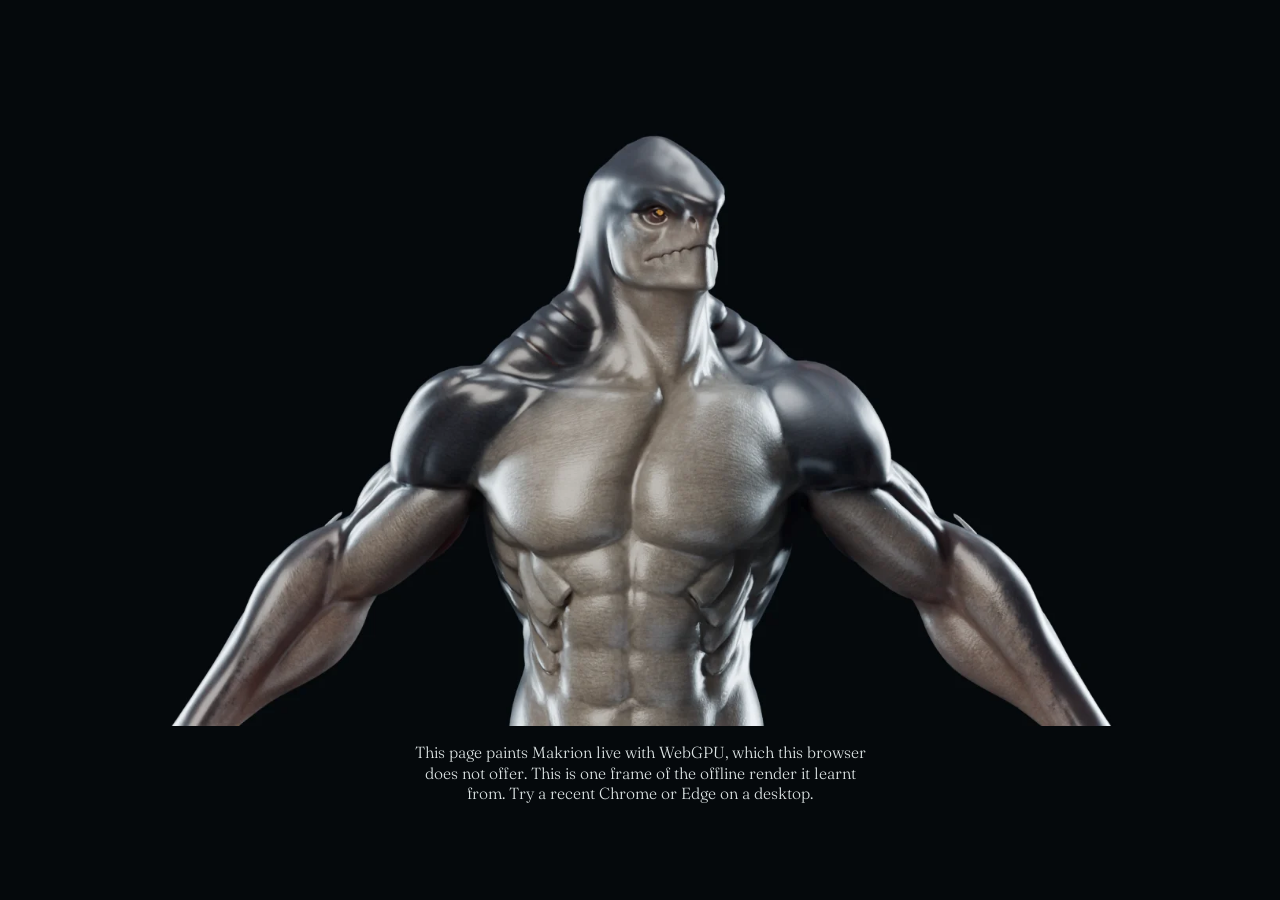
<file: index.html>
<!doctype html>
<html lang="en">
<head>
<meta charset="utf-8">
<meta name="viewport" content="width=device-width, initial-scale=1">
<title>Makrion, a neural portrait</title>
<meta name="description" content="A shark-man rendered offline in Blender Cycles, then repainted live in the browser by a tiny neural network running in WebGPU.">
<link rel="stylesheet" href="./style.css">
<link rel="preload" href="./vendor/fonts/fraunces-latin-opsz-normal.woff2" as="font" type="font/woff2" crossorigin>
</head>
<body>
<main id="stage">
  <h1 id="wordmark" aria-label="Makrion"><span>M</span><span>A</span><span>K</span><span>R</span><span>I</span><span>O</span><span>N</span></h1>
  <canvas id="gpu" aria-label="Live neural render of a shark-man who follows your cursor"></canvas>
  <p id="caption">Painted live by a small neural network. <span class="mono">Not a video. Move your cursor.</span></p>
  <p id="stat" class="mono" aria-hidden="true"></p>
  <div id="loader" aria-live="polite">
    <p class="mono"><span id="load-label">Loading the model</span> <span id="load-pct">0</span></p>
    <div class="line"><i id="load-line"></i></div>
  </div>
  <div id="nogpu" hidden>
    <img src="./assets/poster.webp" alt="Cycles render of Makrion">
    <p>This page paints Makrion live with WebGPU, which this browser does not offer. This is one frame of the offline render it learnt from. Try a recent Chrome or Edge on a desktop.</p>
  </div>
</main>
<script type="module" src="./src/main.js"></script>
</body>
</html>
</file>
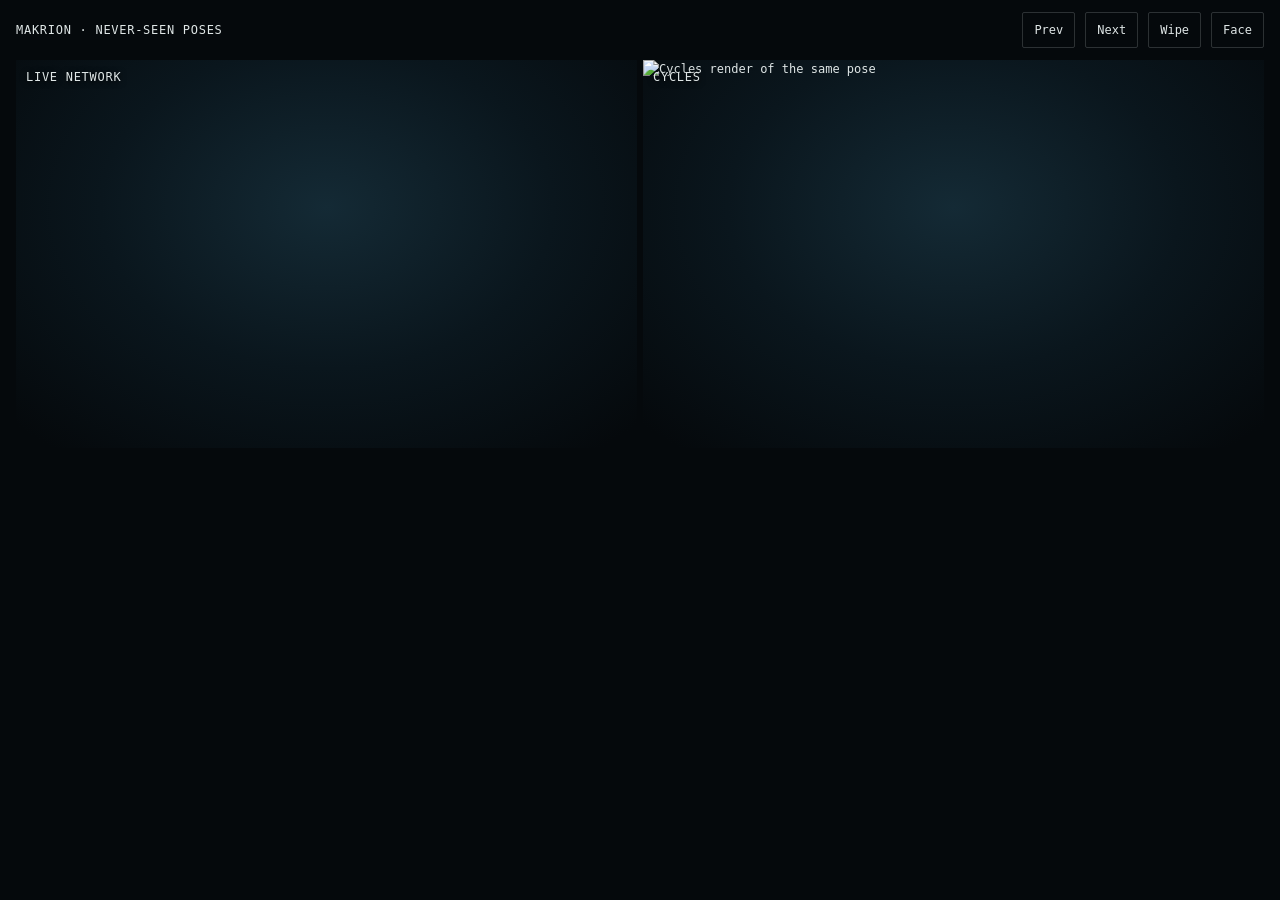
<file: compare.html>
<!doctype html>
<html lang="en">
<head>
<meta charset="utf-8">
<meta name="viewport" content="width=device-width, initial-scale=1">
<title>Makrion: network vs Cycles</title>
<style>
  :root { --ink: #05090c; --ice: #dfe6e6; --dim: #8795a0; --gold: #d9a84a; --line: rgba(223, 230, 230, .18); }
  * { box-sizing: border-box; }
  html, body { margin: 0; min-height: 100%; background: var(--ink); color: var(--ice); font: 400 12px/1.5 ui-monospace, Menlo, Consolas, monospace; }
  header { display: flex; flex-wrap: wrap; align-items: center; gap: 10px; padding: 12px 16px; }
  header b { font-weight: 400; margin-right: auto; letter-spacing: .06em; text-transform: uppercase; }
  button { appearance: none; background: none; color: var(--ice); border: 1px solid var(--line); padding: 8px 11px; font: inherit; cursor: pointer; border-radius: 2px; }
  button[aria-pressed="true"] { background: var(--ice); color: var(--ink); }
  button:focus-visible { outline: 2px solid var(--gold); outline-offset: 2px; }
  #view { display: grid; grid-template-columns: 1fr 1fr; gap: 6px; padding: 0 16px; }
  .panel { position: relative; aspect-ratio: 16 / 10; overflow: hidden; background: radial-gradient(70% 80% at 50% 38%, #142a35 0%, #0a161d 52%, var(--ink) 100%); }
  .panel canvas, .panel img { position: absolute; inset: 0; width: 100%; height: 100%; display: block; transform-origin: 50% 10%; transition: transform .35s; }
  .face .panel canvas, .face .panel img { transform: scale(2.9); }
  .label { position: absolute; left: 10px; top: 8px; z-index: 3; letter-spacing: .06em; text-transform: uppercase; text-shadow: 0 1px 6px #000; }
  .label i { font-style: normal; color: var(--gold); }
  /* wipe: the two panels stack, Cycles on top, clipped from the left to the line */
  #view.wipe { grid-template-columns: 1fr; max-width: min(100%, 150vh); margin: 0 auto; }
  #view.wipe .panel { grid-area: 1 / 1; touch-action: none; cursor: ew-resize; }
  #view.wipe #pB { background: none; clip-path: inset(0 0 0 var(--cut, 50%)); }
  #view.wipe #pB .label { left: auto; right: 10px; }
  #line { display: none; position: absolute; top: 0; bottom: 0; left: var(--cut, 50%); width: 1px; background: var(--gold); z-index: 4; pointer-events: none; }
  #view.wipe #line { display: block; }
  #wrap { position: relative; display: contents; }
  @media (max-aspect-ratio: 1/1) { #view { grid-template-columns: 1fr; } }
</style>
</head>
<body>
<header>
  <b>Makrion · never-seen poses</b>
  <span id="pose"></span>
  <button id="prev" aria-label="Previous pose">Prev</button>
  <button id="next" aria-label="Next pose">Next</button>
  <button id="wipe" aria-pressed="false">Wipe</button>
  <button id="face" aria-pressed="false">Face</button>
</header>
<section id="view">
  <div class="panel" id="pA"><div class="label">Live network <i id="ms"></i></div><canvas id="gpu" width="1280" height="800"></canvas></div>
  <div class="panel" id="pB"><div class="label">Cycles <i id="cy"></i></div><img id="ref" alt="Cycles render of the same pose"></div>
  <div id="line"></div>
</section>
<script type="module">
import { GBuffer, loadAsset } from './src/gbuffer.js';
import { loadNetwork } from './src/nn.js';
import { Display } from './src/display.js';
const $ = (s) => document.querySelector(s);
const list = await (await fetch('./assets/compare/index.json')).json();
const adapter = await navigator.gpu.requestAdapter({ powerPreference: 'high-performance' });
const device = await adapter.requestDevice({ requiredLimits: { maxStorageBufferBindingSize: adapter.limits.maxStorageBufferBindingSize, maxBufferSize: adapter.limits.maxBufferSize } });
device.addEventListener('uncapturederror', (e) => console.error(e.error.message));
const canvas = $('#gpu'), ctx = canvas.getContext('webgpu'), format = navigator.gpu.getPreferredCanvasFormat();
ctx.configure({ device, format, alphaMode: 'premultiplied' });
const gb = new GBuffer(device, await loadAsset(device, './assets/'));
gb.resize(1280, 800);
const net = await loadNetwork(device, './assets/');
await net.build(1280, 800, gb);
const disp = new Display(device, ctx, format, gb, net);
disp.bind();
let i = 0;
async function draw() {
  const f = list.frames[i];
  $('#ref').src = `./assets/compare/${f.file}`;
  $('#pose').textContent = `${i + 1} / ${list.frames.length}`;
  $('#cy').textContent = `about ${list.cyclesSeconds} s a frame`;
  // several frames, so the label shows a settled time rather than one cold frame
  const times = [];
  for (let n = 0; n < 7; n++) {
    gb.prev = null; disp.frame = 0;
    const enc = device.createCommandEncoder();
    gb.encode(enc, f.pose);
    net.encode(enc);
    disp.encode(enc, { x: 0, y: 0, w: 1280, h: 800 }, 1280, 800, 1, 1);
    const t0 = performance.now();
    device.queue.submit([enc.finish()]);
    await device.queue.onSubmittedWorkDone();
    times.push(performance.now() - t0);
  }
  times.sort((x, y) => x - y);
  $('#ms').textContent = `${times[1].toFixed(0)} ms`;
}
$('#prev').onclick = () => { i = (i + list.frames.length - 1) % list.frames.length; draw(); };
$('#next').onclick = () => { i = (i + 1) % list.frames.length; draw(); };
const toggle = (btn, fn) => { btn.onclick = () => { const on = btn.getAttribute('aria-pressed') !== 'true'; btn.setAttribute('aria-pressed', on); fn(on); }; };
toggle($('#wipe'), (on) => $('#view').classList.toggle('wipe', on));
toggle($('#face'), (on) => $('#view').classList.toggle('face', on));
const v = $('#view');
const drag = (e) => { const r = $('#pA').getBoundingClientRect(); v.style.setProperty('--cut', `${Math.min(100, Math.max(0, (e.clientX - r.left) / r.width * 100))}%`); };
v.addEventListener('pointerdown', (e) => { if (!v.classList.contains('wipe')) return; v.setPointerCapture(e.pointerId); drag(e); v.onpointermove = drag; });
v.addEventListener('pointerup', () => { v.onpointermove = null; });
addEventListener('keydown', (e) => { if (e.key === 'ArrowRight') $('#next').click(); if (e.key === 'ArrowLeft') $('#prev').click(); });
await draw();
window.__compareReady = true;
</script>
</body>
</html>
</file>
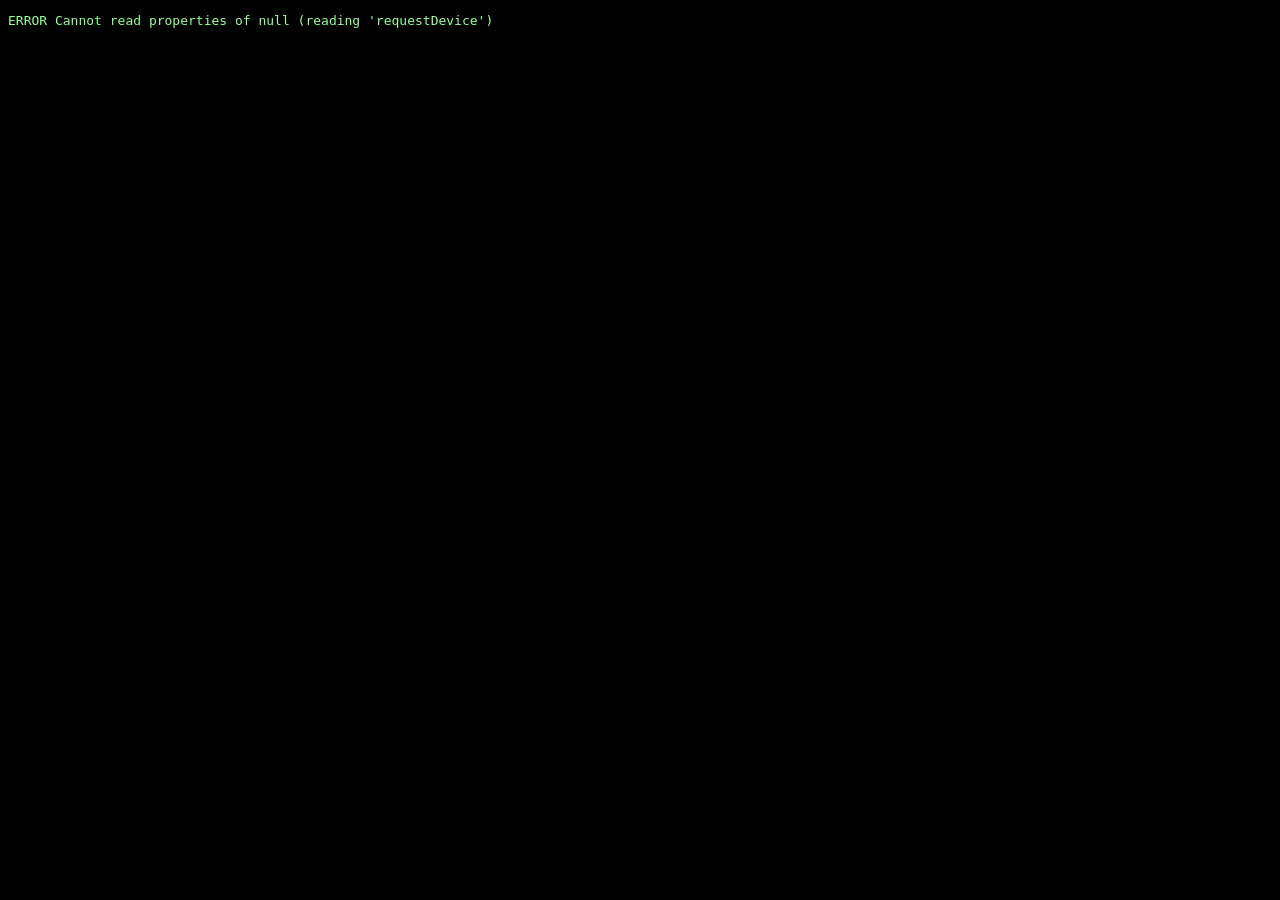
<file: pipeline/dump.html>
<!doctype html>
<meta charset="utf-8"><title>G-buffer dump</title>
<body style="background:#000;color:#9f9;font:13px monospace"><pre id="log">starting</pre>
<script type="module">
// Runs the page's own rasterizer over poses.json and saves it for training.
// One file per frame: gA (4 bytes), gB (8 bytes), gC.xy (4 bytes) a pixel. gC.zw are recomputed in train.py.
import { GBuffer, loadAsset } from '../src/gbuffer.js';
const q = new URLSearchParams(location.search);
const start = +(q.get('start') || 0), end = +(q.get('end') || 200);
const W = 1280, H = 800;
const log = (s) => { document.getElementById('log').textContent = s; window.__status = s; };
try {
  const adapter = await navigator.gpu.requestAdapter();
  const device = await adapter.requestDevice();
  device.addEventListener('uncapturederror', (e) => { console.error(e.error.message); log('GPU ERROR ' + e.error.message); });
  const gb = new GBuffer(device, await loadAsset(device, '../assets/'));
  gb.resize(W, H);
  const poses = await (await fetch(q.get('poses') || 'out/poses.json')).json();
  const parts = [['gA', 4], ['gB', 8], ['gC', 8]];
  const stride = (b) => (b * W + 255) & ~255;
  const total = parts.reduce((s, [, b]) => s + stride(b) * H, 0);
  const read = device.createBuffer({ size: total, usage: GPUBufferUsage.COPY_DST | GPUBufferUsage.MAP_READ });
  const body = new Uint8Array(16 * W * H);
  for (let i = start; i < Math.min(end, poses.length); i++) {
    const enc = device.createCommandEncoder();
    gb.prev = null;
    gb.encode(enc, poses[i]);
    let off = 0;
    for (const [k, b] of parts) {
      enc.copyTextureToBuffer({ texture: gb.tex[k] }, { buffer: read, offset: off, bytesPerRow: stride(b), rowsPerImage: H }, [W, H]);
      off += stride(b) * H;
    }
    device.queue.submit([enc.finish()]);
    await read.mapAsync(GPUMapMode.READ);
    const src = new Uint8Array(read.getMappedRange());
    off = 0; let at = 0;
    for (const [k, b] of parts) {
      const keep = k === 'gC' ? 4 : b;  // gC: half floats u, v only
      for (let y = 0; y < H; y++) for (let x = 0; x < W; x++) {
        const s = off + y * stride(b) + x * b;
        for (let c = 0; c < keep; c++) body[at + (y * W + x) * keep + c] = src[s + c];
      }
      at += keep * W * H; off += stride(b) * H;
    }
    read.unmap();
    await fetch(`/dump/${String(i).padStart(4, '0')}.bin`, { method: 'POST', body });
    log(`frame ${i} of ${end}`);
  }
  log('DONE');
} catch (e) { log('ERROR ' + e.message); console.error(e); }
</script>
</file>
<file: style.css>
@font-face { font-family: Fraunces; src: url(./vendor/fonts/fraunces-latin-opsz-normal.woff2) format("woff2"); font-weight: 100 900; font-style: normal; font-display: swap; }
@font-face { font-family: "JetBrains Mono"; src: url(./vendor/fonts/jetbrains-mono-latin-400-normal.woff2) format("woff2"); font-weight: 400; font-display: swap; }

:root {
  --ink: #05090c;
  --ice: #dfe6e6;
  --dim: #8795a0;
  --gold: #d9a84a;
  --line: rgba(223, 230, 230, .16);
  --pad: clamp(16px, 2.6vw, 44px);
}
* { box-sizing: border-box; }
html, body { height: 100%; margin: 0; overflow: hidden; background: var(--ink); color: var(--ice); -webkit-font-smoothing: antialiased; }
body { font: 300 clamp(16px, 1.25vw, 20px)/1.3 Fraunces, Georgia, serif; font-variation-settings: "opsz" 30; }
#stage { position: fixed; inset: 0; overflow: hidden; touch-action: none;
  background: radial-gradient(70% 80% at 50% 38%, #142a35 0%, #0a161d 52%, var(--ink) 100%); }
canvas#gpu { position: absolute; inset: 0; width: 100%; height: 100%; display: block; z-index: 2; }
.mono { font: 400 11px/1.5 "JetBrains Mono", ui-monospace, monospace; letter-spacing: .09em; text-transform: uppercase; color: var(--dim); }

/* the name stands behind the figure, so the head and fin break over the letters */
#wordmark { position: absolute; z-index: 1; left: 0; right: 0; top: 2.4vh; margin: 0; display: flex; justify-content: center; gap: .015em;
  font-weight: 200; font-size: min(20vw, 38vh); line-height: .86; letter-spacing: -.02em; color: var(--ice);
  font-variation-settings: "opsz" 144; user-select: none; pointer-events: none; }
#wordmark span { display: inline-block; opacity: 0; transform: translateY(40px); transition: opacity 1.3s cubic-bezier(.2, .7, .2, 1), transform 1.3s cubic-bezier(.2, .7, .2, 1); }
.ready #wordmark span { opacity: 1; transform: none; }
.ready #wordmark span:nth-child(2) { transition-delay: .06s; }
.ready #wordmark span:nth-child(3) { transition-delay: .12s; }
.ready #wordmark span:nth-child(4) { transition-delay: .18s; }
.ready #wordmark span:nth-child(5) { transition-delay: .24s; }
.ready #wordmark span:nth-child(6) { transition-delay: .30s; }
.ready #wordmark span:nth-child(7) { transition-delay: .36s; }

#caption { position: absolute; z-index: 3; left: var(--pad); top: 44vh; width: min(260px, 19vw); margin: 0; opacity: 0; transition: opacity 1.2s 1s; text-shadow: 0 1px 14px rgba(5, 9, 12, .9); }
#caption .mono { display: block; margin-top: 8px; color: #b3c0c8; }
#stat { position: absolute; z-index: 3; right: var(--pad); top: 44vh; width: min(200px, 15vw); text-align: right; margin: 0; opacity: 0; color: var(--gold); transition: opacity 1.2s 1.2s; text-shadow: 0 1px 10px rgba(5, 9, 12, .9); }
.ready #caption, .ready #stat { opacity: 1; }

#loader { position: absolute; z-index: 5; left: 50%; top: 50%; translate: -50% -50%; width: min(320px, 70vw); text-align: center; transition: opacity .7s; }
#loader p { margin: 0; }
#loader .line { height: 1px; background: var(--line); margin-top: 12px; }
#loader i { display: block; height: 1px; background: var(--ice); transform-origin: left; transform: scaleX(0); }
#load-pct { color: var(--ice); margin-left: 8px; }

#nogpu { position: absolute; inset: 0; z-index: 6; display: flex; flex-direction: column; align-items: center; justify-content: center; gap: 16px; padding: 24px; background: var(--ink); }
#nogpu[hidden] { display: none; }
#nogpu img { max-height: 70vh; max-width: 100%; }
#nogpu p { max-width: 460px; text-align: center; margin: 0; }

@media (max-aspect-ratio: 1/1) {
  #wordmark { font-size: 20vw; top: 58px; }
  #caption { width: auto; right: 16px; left: 16px; top: auto; bottom: 22px; }
  #stat { display: none; }
  #caption::before { content: ""; position: absolute; z-index: -1; inset: -40px -16px -22px; background: linear-gradient(to top, rgba(5, 9, 12, .9) 55%, rgba(5, 9, 12, 0)); }
}
@media (prefers-reduced-motion: reduce) {
  #wordmark span { transition: opacity .6s; transform: none; }
}
</file>
